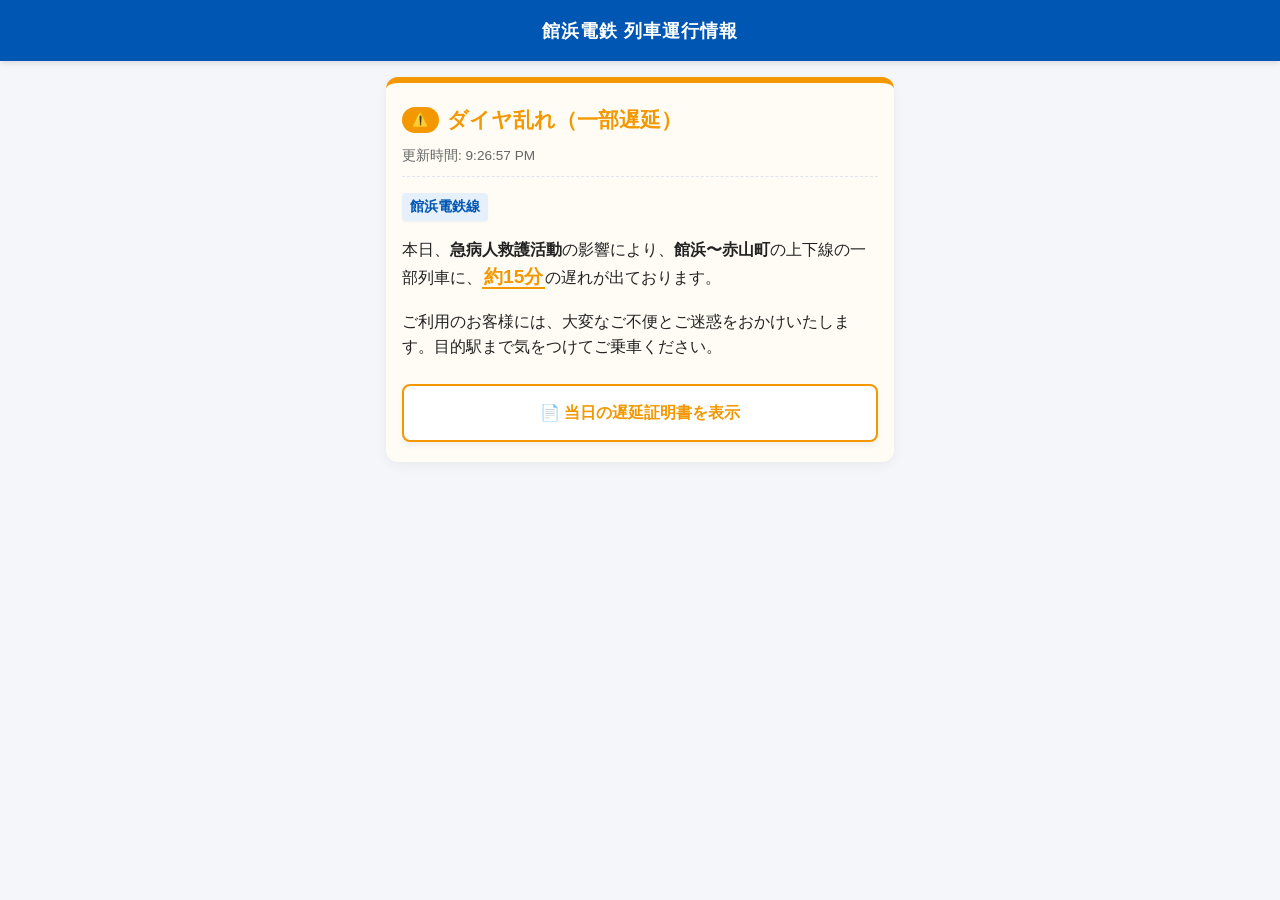
<file: delay.html>
<!DOCTYPE html>
<html lang="ja">
<head>
    <meta charset="UTF-8">
    <meta name="viewport" content="width=device-width, initial-scale=1.0, maximum-scale=1.0, user-scalable=no">
    <title>館浜電鉄 運行情報</title>
    <style>
        /* --- 変数定義：スマートフォンに最適化したモダンな配色 --- */
        :root {
            --th-blue: #0056b3;
            --th-orange: #f39800;
            --th-red: #d90000;
            --th-dark-red: #7a0000;
            --bg-gray: #f4f6f9;
            --card-bg: #ffffff;
            --text-main: #222222;
            --text-sub: #666666;
            --border-color: #e0e4ec;
            --theme-color: var(--th-orange);
            --theme-bg: #fffcf5;
        }

        * { box-sizing: border-box; -webkit-tap-highlight-color: transparent; }

        body {
            font-family: -apple-system, BlinkMacSystemFont, "Helvetica Neue", Arial, sans-serif;
            margin: 0; padding: 0; background-color: var(--bg-gray); color: var(--text-main); line-height: 1.6;
        }

        header {
            background-color: var(--th-blue); color: #ffffff; padding: 16px; text-align: center;
            font-weight: bold; font-size: 1.15rem; letter-spacing: 1px;
            box-shadow: 0 2px 6px rgba(0,0,0,0.12); position: sticky; top: 0; z-index: 100;
        }

        .container { padding: 16px; max-width: 540px; margin: 0 auto; }

        /* 運行状況掲示カード */
        .status-card {
            background: var(--card-bg); border-radius: 12px;
            border-top: 6px solid var(--theme-color); padding: 20px 16px;
            box-shadow: 0 4px 12px rgba(0,0,0,0.05); margin-bottom: 16px;
            background-color: var(--theme-bg);
            transition: all 0.3s ease;
        }

        .status-title {
            font-size: 1.3rem; font-weight: bold; color: var(--theme-color);
            margin: 0 0 8px 0; display: flex; align-items: center; gap: 8px;
        }

        /* 状況に応じた警告マークのバッジ */
        .status-icon-badge {
            display: inline-block; padding: 2px 10px; border-radius: 20px;
            color: #fff; font-size: 0.85rem; font-weight: bold;
        }

        .update-time {
            font-size: 0.85rem; color: var(--text-sub); margin-bottom: 16px;
            border-bottom: 1px dashed var(--border-color); padding-bottom: 10px;
        }

        .line-name {
            display: inline-block; background-color: #e6f0fa; color: var(--th-blue);
            padding: 2px 8px; border-radius: 4px; font-weight: bold; font-size: 0.9rem;
            box-shadow: 0 1px 2px rgba(0,0,0,0.05);
        }

        .badge-danger { background-color: var(--th-red) !important; color: #fff !important; }
        .badge-dark { background-color: var(--th-dark-red) !important; color: #fff !important; }

        .highlight-txt {
            color: var(--theme-color); font-size: 1.2rem; font-weight: 900;
            border-bottom: 2px solid var(--theme-color); padding: 0 2px;
        }

        /* 自由手入力情報用の特設トピックス枠 */
        .custom-info-box {
            margin-top: 15px; padding: 12px; background: #fff;
            border-left: 4px solid var(--theme-color); border-radius: 4px;
            font-size: 0.9rem; color: #444; box-shadow: inset 0 0 4px rgba(0,0,0,0.02);
        }

        /* アクションボタン（証明書・振替票） */
        .cert-btn {
            display: flex; align-items: center; justify-content: center; gap: 8px;
            background-color: #ffffff; border: 2px solid var(--theme-color); color: var(--theme-color);
            text-align: center; padding: 14px; border-radius: 8px; font-weight: bold;
            font-size: 1rem; text-decoration: none; margin-top: 24px; transition: all 0.2s;
            box-shadow: 0 4px 6px rgba(0,0,0,0.05);
        }

        .cert-btn:not(:disabled):active {
            background-color: var(--theme-color); color: #ffffff; transform: scale(0.98);
        }

        /* モーダルポップアップ */
        #certModal {
            display: none; position: fixed; inset: 0; background: rgba(0,0,0,0.6);
            backdrop-filter: blur(4px); justify-content: center; align-items: center;
            padding: 16px; z-index: 1000; opacity: 0; transition: opacity 0.25s ease;
        }

        #certModal.show { display: flex; opacity: 1; }

        .cert-paper {
            background: #ffffff; padding: 32px 24px; width: 100%; max-width: 420px;
            border: 2px dashed #888888; border-radius: 4px; text-align: center;
            box-sizing: border-box; box-shadow: 0 10px 25px rgba(0,0,0,0.3);
            transform: translateY(20px); transition: transform 0.25s ease;
        }

        #certModal.show .cert-paper { transform: translateY(0); }

        .cert-paper h2 {
            margin-top: 0; font-size: 1.4rem; border-bottom: 2px solid #000;
            padding-bottom: 12px; letter-spacing: 2px;
        }

        .company-name { font-size: 1.1rem; font-weight: bold; margin: 16px 0 8px 0; }
        .cert-date { font-size: 0.9rem; color: #444444; margin-bottom: 20px; }
        .cert-text { text-align: left; font-size: 0.9rem; line-height: 1.8; margin: 20px 0; }

        /* スタンプ意匠 */
        .cert-stamp {
            font-size: 1.15rem; font-weight: bold; color: var(--th-red);
            border: 3px double var(--th-red); display: inline-block;
            padding: 6px 15px; margin: 12px 0; transform: rotate(-2deg);
            border-radius: 4px; font-family: serif; background-color: rgba(219, 0, 0, 0.02);
        }

        .close-btn {
            margin-top: 24px; background: #444; color: #fff; border: none;
            width: 100%; padding: 12px; border-radius: 6px; font-weight: bold; font-size: 1rem;
        }
    </style>
</head>
<body>

<header>館浜電鉄 列車運行情報</header>

<div class="container">
    <div class="status-card" id="statusCard">
        <div class="status-title" id="statusTitle">
            <span id="statusIcon" class="status-icon-badge" style="background-color: var(--th-orange);">⚠️</span>
            <span id="titleText">列車運行情報</span>
        </div>
        <div class="update-time">更新時間: <span id="liveTime">--:--:--</span></div>
        
        <div class="status-body" id="statusBody">
            </div>

        <a href="#" class="cert-btn" id="actionBtn" onclick="showCertificate(event)">
            📄 各種証明書を表示
        </a>
    </div>
</div>

<div id="certModal" onclick="closeCertificate()">
    <div class="cert-paper" onclick="event.stopPropagation()">
        <h2 id="modalHeader">各種証明書</h2>
        <div class="company-name">館浜電鉄株式会社</div>
        <div id="certDate" class="cert-date">----年 --月 --日</div>
        
        <p class="cert-text" id="modalText">
            運行情報の詳細をご確認ください。
        </p>
        
        <div id="certStamp" class="cert-stamp">
            証明スタンプ
        </div>
        <br>
        <button class="close-btn" onclick="closeCertificate()">画面を閉じる</button>
    </div>
</div>

<script>
    // 1. 基本時刻・日付のリアルタイムセット
    const now = new Date();
    document.getElementById('liveTime').textContent = now.toLocaleTimeString();
    document.getElementById('certDate').textContent = `${now.getFullYear()}年 ${now.getMonth() + 1}月 ${now.getDate()}日 当日に限り有効`;

    // 2. パラメータの抽出
    const urlParams = new URLSearchParams(window.location.search);
    const status = urlParams.get('status') || "delay";
    const reason = urlParams.get('reason') || "急病人救護活動";
    const section = urlParams.get('sec') || "館浜〜赤山町";
    const customDetail = urlParams.get('detail') || "";

    // 💡【重要修正】minパラメータとtimeパラメータのどちらがきても「時間情報」として統合吸収するロジック
    const timeInfo = urlParams.get('min') || urlParams.get('time') || "15";

    // DOM要素の取得
    const cardEl = document.getElementById('statusCard');
    const titleTextEl = document.getElementById('titleText');
    const iconEl = document.getElementById('statusIcon');
    const bodyEl = document.getElementById('statusBody');
    const btnEl = document.getElementById('actionBtn');
    
    const modalHeader = document.getElementById('modalHeader');
    const modalText = document.getElementById('modalText');
    const certStamp = document.getElementById('certStamp');

    // 3. 【全バリエーション自動条件分岐システム】
    if (status === "suspend") {
        // ==========================================
        // バリエーションA：運転見合わせ（運行ストップ）
        // ==========================================
        document.documentElement.style.setProperty('--theme-color', 'var(--th-red)');
        document.documentElement.style.setProperty('--theme-bg', '#fff5f5');
        
        iconEl.textContent = "❌";
        iconEl.style.backgroundColor = "var(--th-red)";
        titleTextEl.textContent = "運転見合わせ";
        
        bodyEl.innerHTML = `
            <p><span class="line-name badge-danger">館浜電鉄線</span></p>
            <p><strong>${section}</strong>の上下線は、<span class="highlight-txt">${reason}</span>のため、現在<strong>運転を見合わせております。</strong></p>
            <p>運転再開は <strong class="highlight-txt">${timeInfo}</strong> を見込んでおります。</p>
        `;
        
        if(customDetail) {
            bodyEl.innerHTML += `<div class="custom-info-box">ℹ️ <strong>追加情報:</strong> ${customDetail}</div>`;
        }
        
        btnEl.textContent = "🎫 デジタル振替輸送票を発行";
        modalHeader.textContent = "振替輸送票";
        modalText.innerHTML = `運転見合わせに伴い、各提携交通機関（他社線・代行バス等）への振替輸送を実施しております。<br><br><strong>【対象区間】</strong><br>${section}<br><br>改札にて本画面を駅係員にご提示ください。`;
        certStamp.textContent = "振替輸送実施";

    } else if (status === "plan" || status === "long") {
        // ==========================================
        // バリエーションB：計画運休 / 長期不通（災害・台風など）
        // ==========================================
        document.documentElement.style.setProperty('--theme-color', 'var(--th-dark-red)');
        document.documentElement.style.setProperty('--theme-bg', '#fceded');
        
        iconEl.textContent = "🛑";
        iconEl.style.backgroundColor = "var(--th-dark-red)";
        titleTextEl.textContent = "運転休止（計画運休）";
        
        bodyEl.innerHTML = `
            <p><span class="line-name badge-dark">館浜電鉄線</span></p>
            <p><strong>${reason}</strong>の発生（または予報）に伴い、安全確保のため<strong>${section}</strong>の区間は<span class="highlight-txt">終日運転を休止（計画運休）</span>いたします。</p>
            <p>運転再開の見込みは <strong class="highlight-txt">${timeInfo}</strong> となっております。最新の気象・復旧状況にご注意ください。</p>
        `;
        
        if(customDetail) {
            bodyEl.innerHTML += `<div class="custom-info-box">📌 <strong>運休に関する特記事項:</strong> ${customDetail}</div>`;
        }
        
        btnEl.textContent = "📄 運休・不通証明書を表示";
        modalHeader.textContent = "運休証明書";
        modalText.innerHTML = `上記特定の事象および長期不通を理由として、対象区間の列車運行が予定通り休止されたことを館浜電鉄として証明いたします。`;
        certStamp.textContent = "計画運休/休止";

    } else {
        // ==========================================
        // バリエーションC：通常の遅延（ダイヤ乱れ）
        // ==========================================
        document.documentElement.style.setProperty('--theme-color', 'var(--th-orange)');
        document.documentElement.style.setProperty('--theme-bg', '#fffcf5');
        
        iconEl.textContent = "⚠️";
        iconEl.style.backgroundColor = "var(--th-orange)";
        titleTextEl.textContent = "ダイヤ乱れ（一部遅延）";
        
        // 分数表示の調整（「分」の文字重複を考慮）
        let formattedTime = timeInfo.includes("分") ? timeInfo : `${timeInfo}分`;

        bodyEl.innerHTML = `
            <p><span class="line-name">館浜電鉄線</span></p>
            <p>本日、<strong>${reason}</strong>の影響により、<strong>${section}</strong>の上下線の一部列車に、<span class="highlight-txt">約${formattedTime}</span>の遅れが出ております。</p>
            <p>ご利用のお客様には、大変なご不便とご迷惑をおかけいたします。目的駅まで気をつけてご乗車ください。</p>
        `;
        
        if(customDetail) {
            bodyEl.innerHTML += `<div class="custom-info-box">💬 <strong>指令室からの伝達事項:</strong> ${customDetail}</div>`;
        }
        
        btnEl.textContent = "📄 当日の遅延証明書を表示";
        modalHeader.textContent = "遅延証明書";
        modalText.textContent = `本日、上記区間において館浜電鉄線の列車が遅延したことを公式に証明いたします。`;
        certStamp.textContent = `最大 ${formattedTime} 遅延`;
    }

    // 4. アニメーション演出処理
    function showCertificate(e) {
        e.preventDefault();
        const modal = document.getElementById('certModal');
        modal.style.display = 'flex';
        setTimeout(() => { modal.classList.add('show'); }, 10);
    }

    function closeCertificate() {
        const modal = document.getElementById('certModal');
        modal.classList.remove('show');
        setTimeout(() => { modal.style.display = 'none'; }, 250);
    }
</script>

</body>
</html>
</file>
